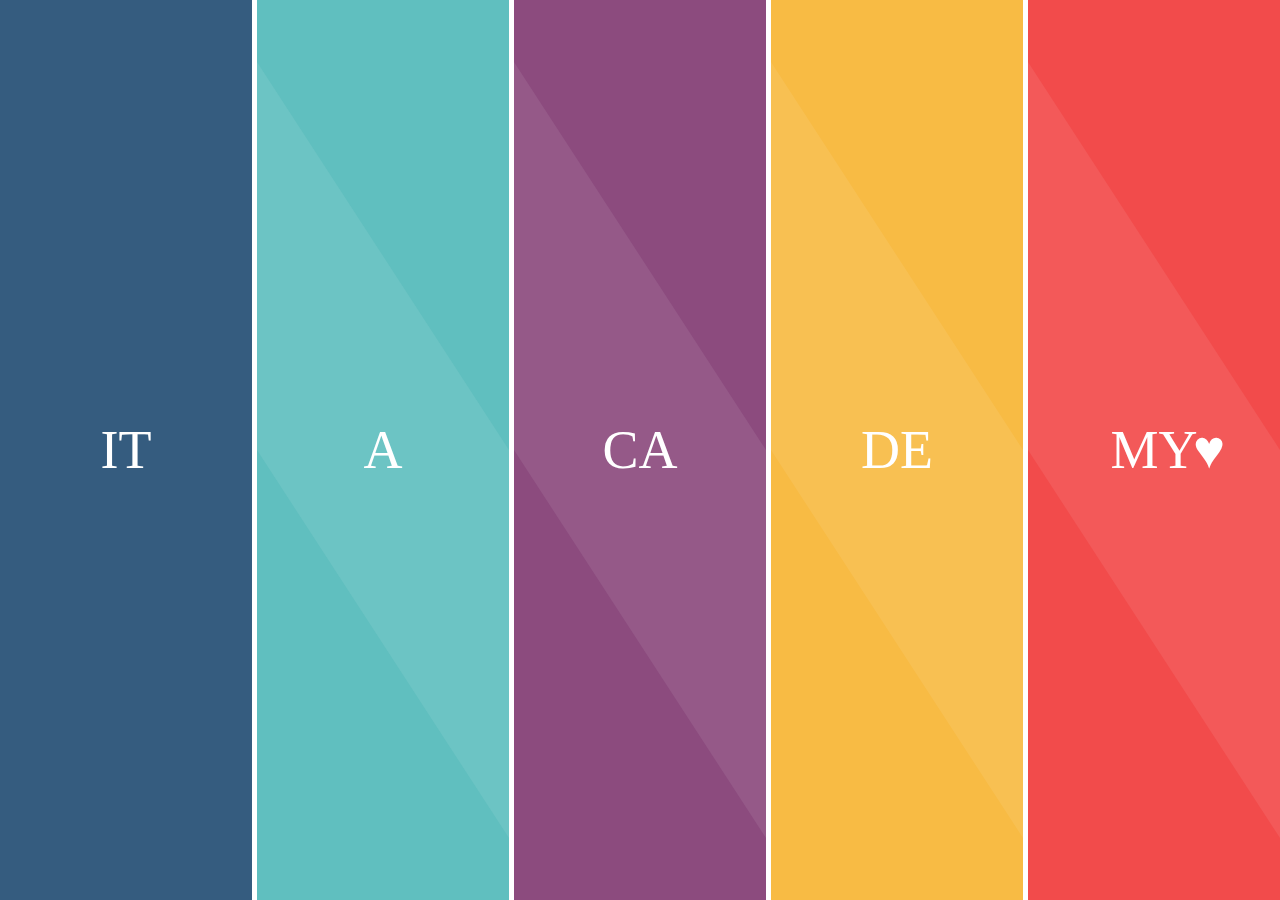
<file: Barras/index.html>
<!DOCTYPE html>
<html lang="en">
<head>
    <meta charset="UTF-8">
    <meta name="viewport" content="width=device-width, initial-scale=1.0">
    <title>IT Academy</title>
    <!--font awesome-->
    <link rel="stylesheet" href="https://use.fontawesome.com/releases/v5.15.2/css/all.css" integrity="sha384-vSIIfh2YWi9wW0r9iZe7RJPrKwp6bG+s9QZMoITbCckVJqGCCRhc+ccxNcdpHuYu" crossorigin="anonymous">
    <!--Enlace a los estilos CSS-->
    <link rel="stylesheet" href="./estilos/styles.css">
</head>
<body>
    <div class="contenedor">
        <div class="caja primera">
            <p>IT</p>
            </div>        
        <div class="caja segunda">
           <p>A</p>
        </div>
        <div class="caja tercera">
            <p>CA</p>
        </div>
        <div class="caja cuarta">
            <p>DE</p>
        </div>
        <div class="caja quinta">
            <p>MY</p><p class="corazon"></p>
        </div>
    </div>
    
</body>
</html>
</file>
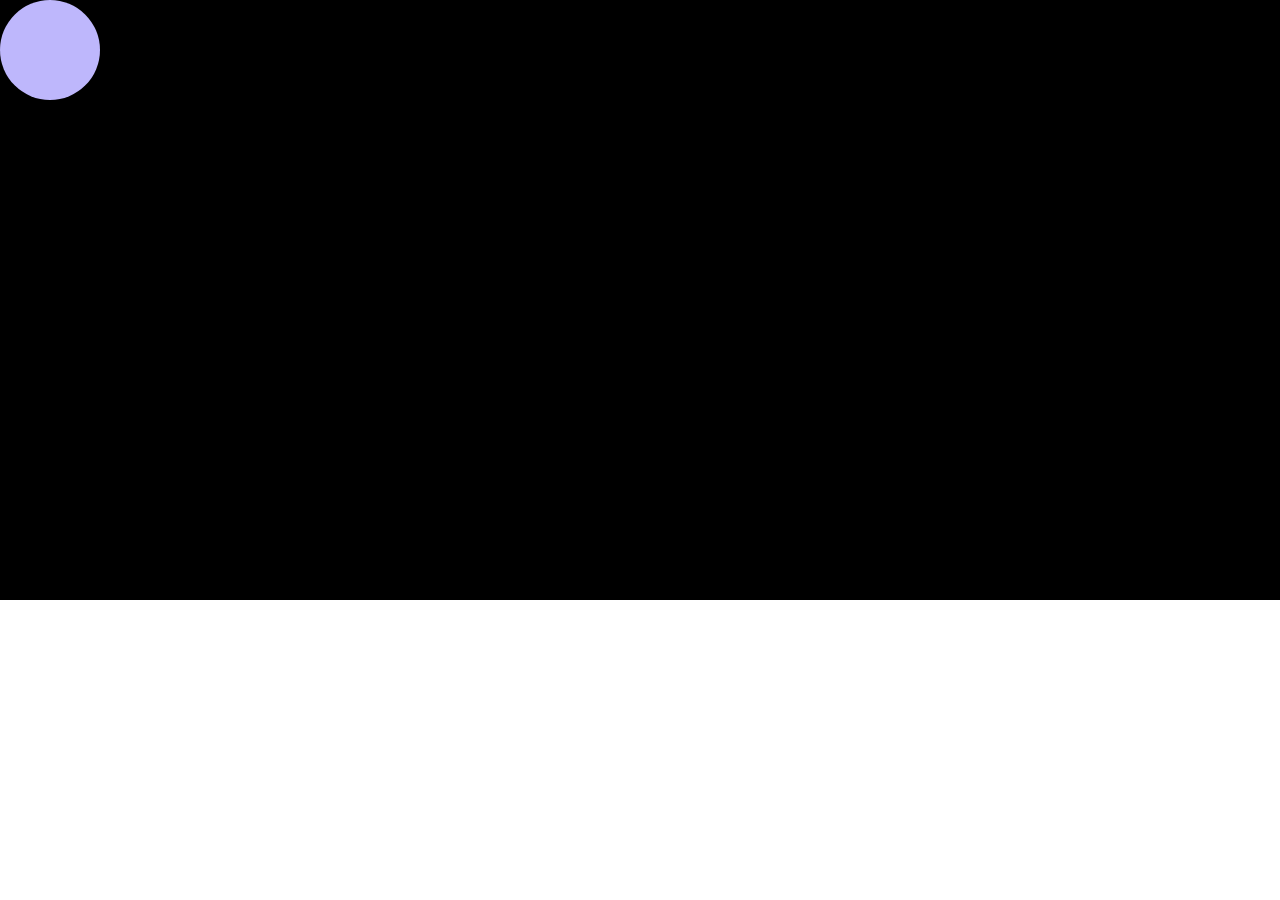
<file: Pelota/index.html>
<!DOCTYPE html>
<html lang="en">
<head>
    <meta charset="UTF-8">
    <meta name="viewport" content="width=device-width, initial-scale=1.0">
    <title>Animació pilota</title>
    <!--libreria css-->
    <link rel="stylesheet" href="https://cdnjs.cloudflare.com/ajax/libs/animate.css/4.1.1/animate.min.css">
    <link rel="stylesheet" href="./styles/styles.css">
</head>
<body>
    <div class="contenedor">
        <div class="pelota"></div>
    </div>
</body>
</html>
</file>
<file: Barras/estilos/styles.css>
/*estilos generales*/
*{
    margin: 0;
    padding: 0;
    box-sizing: border-box;
}
.contenedor{
    display: grid;
    grid-template-columns: repeat(5, 1fr);
    grid-gap: 5px;
    width: 100vw;
    height: 100vh;
    
    
}
/*estilos comunes para las cajas*/
.caja{
    display: flex;
    justify-content: center;
    align-items: center;
    width: 100%;
    height: auto;
    color: #fff;
    font-size: 54px;
    overflow: hidden;
    cursor: pointer;
    
    
}
p{
    position: absolute;
    
}
/*colores de las cajas*/
.primera{
    background:#244F75;
    animation-name: primera;
    animation-duration: 1s;
    animation-timing-function: ease-in-out;
        
}
.segunda{
    background:#60BFBF;
    animation-name: segunda;
    animation-duration: 1s;
    animation-timing-function: ease-in-out;
    
}
.tercera{
   background: #8C4B7E;
   animation-name: tercera;
    animation-duration: 1s;
    animation-timing-function: ease-in-out;
}
.cuarta{
   background: #F8BB44;
   animation-name: cuarta;
    animation-duration: 1s;
    animation-timing-function: ease-in-out;
}
.quinta{
    background: #F24B4B;
    animation-name: quinta;
    animation-duration: 1s;
    animation-timing-function: ease-in-out;
}
/*icono en las letras*/
.corazon::after {
	content: '\2665';
	color: #fff;
    font-size: 54px;
    margin-left: 110px;
    
}

/*inicio de las animaciones*/

.caja::before{
    content: "";
    display: block;
    background: white;
    top: 0;
    left: 0;
    width: 100%;
    height: 100vh;
    transform: skewX(33deg);
    opacity: 0.08;
    transform-origin: center;
    transition-duration: 1s;
}

.caja:hover::before{
    transform: scale(3);
    
}


@keyframes primera{
    0%{
        transform: translateY(-500%);
    }
    100%{
        transform: translateY(0);
    }
}
@keyframes segunda{
    0%{
        transform: translateY(500%);
    }
    100%{
        transform: translateY(0);
    }
}
@keyframes tercera{
    0%{
        transform: translateY(-500%);
    }
    100%{
        transform: translateY(0);
    }
}
@keyframes cuarta{
    0%{
        transform: translateY(500%);
    }
    100%{
        transform: translateY(0);
    }
}
@keyframes quinta{
    0%{
        transform: translateX(300%);
    }
    100%{
        transform: translateY(0);
    }
}
</file>
<file: Pelota/styles/styles.css>
*{
    margin: 0;
    padding: 0;
}
.contenedor{
   position: absolute;
   background: black;
   height: 600px;
   width:100vw;
}
.pelota{
    position: absolute;
    background: rgb(190, 183, 252);
    height: 100px;
    width: 100px;
    border-radius: 50%;
    top: 0;
    
    animation-name:botar;
    animation-direction: alternate;
    animation-duration: 5s;
    animation-iteration-count: infinite;
    animation-timing-function: linear /*cubic-bezier(.18,.58,.26,.96)*/;
}

@keyframes botar{
    0%  {transform: translateY(0) translateX(0);
    }
    25% {transform: translateY(500px) translateX(300px);
        
    }
    30%{
        width: 120px;
    }
    50% {transform: translateY(-1px) translateX(600px);
        width: 100px;
    }
    73%{
        width: 120px;
    }
    75% {transform: translateY(500px) translateX(900px); 
        
    }
    100%{transform: translateY(-1%) translateX(1450px);
    width: 120px;};
   
}
</file>
